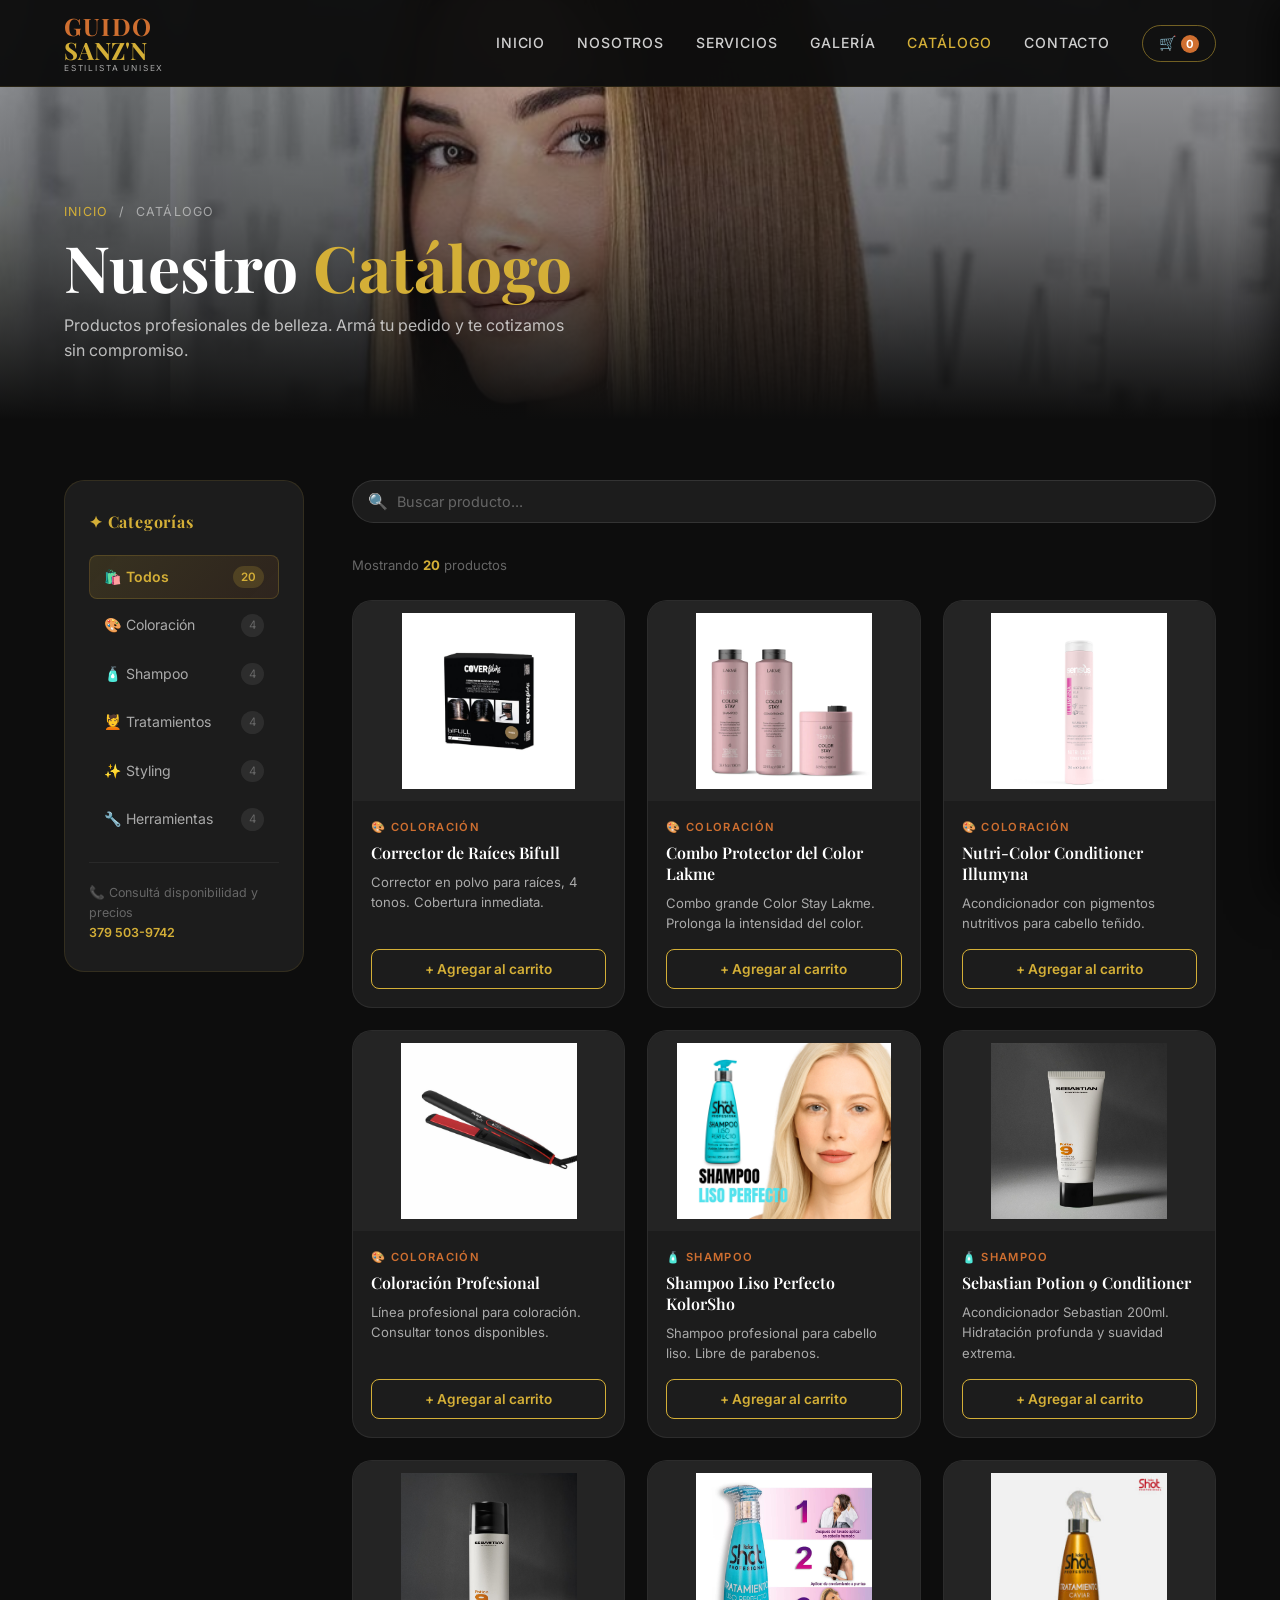
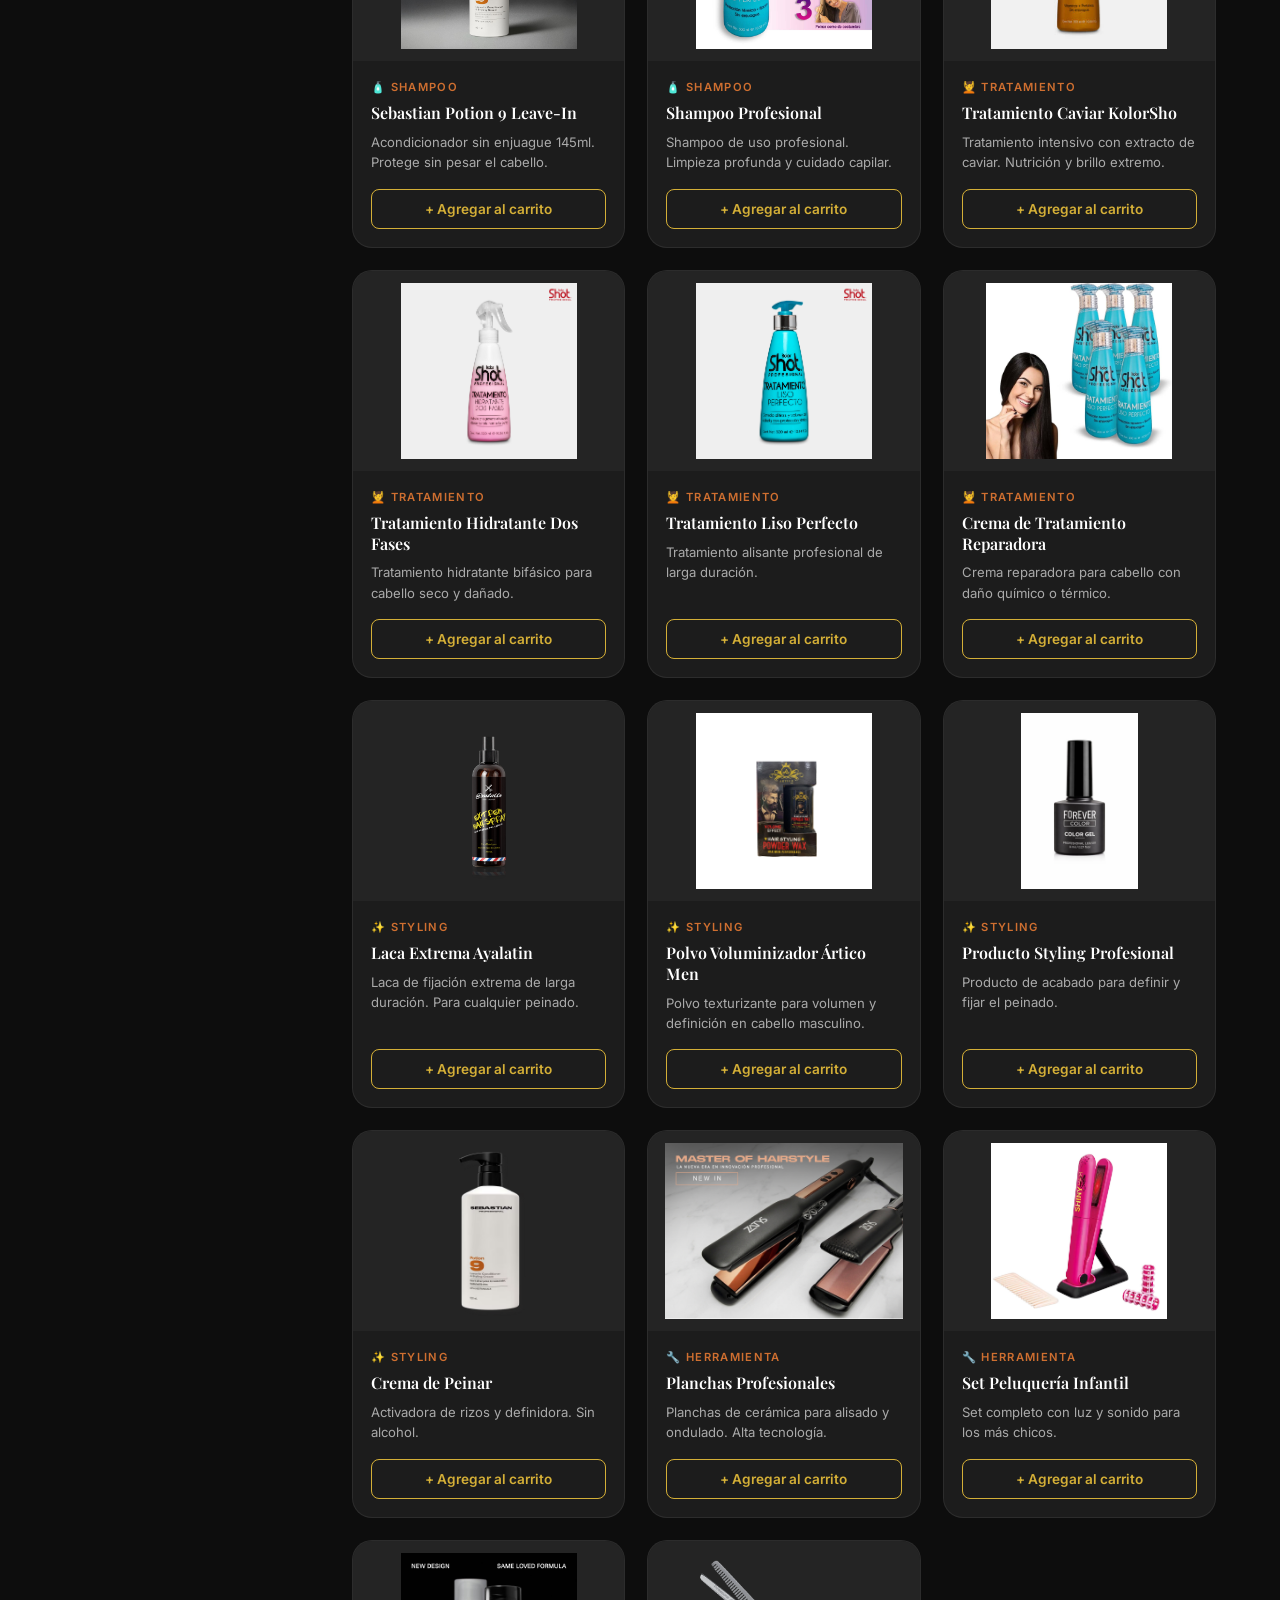
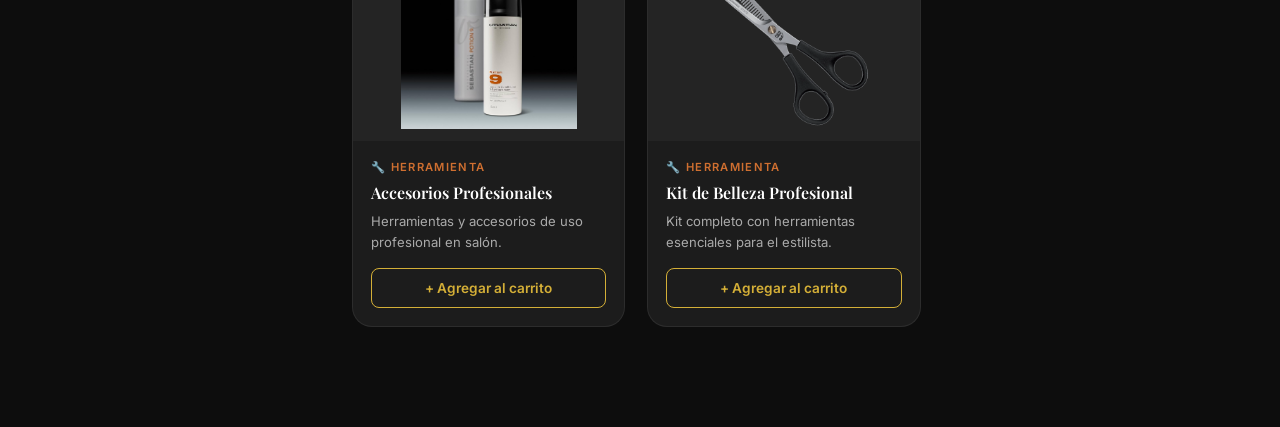
<file: catalogo.html>
<!DOCTYPE html>
<html lang="es">
<head>
  <meta charset="UTF-8" />
  <meta name="viewport" content="width=device-width, initial-scale=1.0" />
  <title>Catálogo | GUIDOSANZ'N Estilista Unisex</title>
  <meta name="description" content="Catálogo de productos profesionales GUIDOSANZ'N. Coloración, shampoos, tratamientos, styling y herramientas." />
  <link rel="preconnect" href="https://fonts.googleapis.com" />
  <link rel="preconnect" href="https://fonts.gstatic.com" crossorigin />
  <link href="https://fonts.googleapis.com/css2?family=Playfair+Display:ital,wght@0,400;0,600;0,700;1,400&family=Inter:wght@300;400;500;600&display=swap" rel="stylesheet" />
  <link rel="stylesheet" href="style.css" />
  <style>
    /* === CATALOG HERO === */
    .cat-hero {
      position: relative;
      height: 420px;
      display: flex;
      align-items: flex-end;
      overflow: hidden;
    }
    .cat-hero-bg {
      position: absolute;
      inset: 0;
      width: 100%;
      height: 100%;
      object-fit: cover;
      object-position: center 30%;
    }
    .cat-hero-overlay {
      position: absolute;
      inset: 0;
      background: linear-gradient(to top, rgba(13,13,13,1) 0%, rgba(13,13,13,0.5) 50%, rgba(13,13,13,0.2) 100%);
    }
    .cat-hero-content {
      position: relative;
      z-index: 2;
      padding: 0 0 56px 0;
      width: 100%;
    }
    .cat-hero-content .container {
      display: flex;
      flex-direction: column;
      gap: 10px;
    }
    .cat-breadcrumb {
      font-size: 0.78rem;
      color: rgba(255,255,255,0.5);
      letter-spacing: 0.1em;
      text-transform: uppercase;
    }
    .cat-breadcrumb a { color: var(--gold); transition: opacity 0.2s; }
    .cat-breadcrumb a:hover { opacity: 0.7; }
    .cat-hero-title {
      font-family: var(--font-display);
      font-size: clamp(2.4rem, 6vw, 4rem);
      font-weight: 700;
      line-height: 1.1;
    }
    .cat-hero-sub {
      font-size: 1rem;
      color: rgba(255,255,255,0.7);
      max-width: 500px;
    }

    /* === CATALOG BODY === */
    .catalog-page {
      background: var(--black);
      padding: 60px 0 100px;
    }
    .catalog-layout {
      display: grid;
      grid-template-columns: 240px 1fr;
      gap: 48px;
      align-items: start;
    }

    /* === SIDEBAR FILTERS === */
    .cat-sidebar {
      position: sticky;
      top: 90px;
      background: var(--dark2);
      border: 1px solid rgba(212,175,55,0.12);
      border-radius: var(--radius-lg);
      padding: 28px 24px;
    }
    .cat-sidebar h3 {
      font-family: var(--font-display);
      font-size: 1rem;
      margin-bottom: 20px;
      color: var(--gold);
      letter-spacing: 0.05em;
    }
    .cat-filter-list { display: flex; flex-direction: column; gap: 4px; }
    .cat-filter-item {
      display: flex;
      align-items: center;
      justify-content: space-between;
      padding: 10px 14px;
      border-radius: 8px;
      cursor: pointer;
      transition: var(--transition);
      font-size: 0.88rem;
      color: var(--gray);
      border: 1px solid transparent;
    }
    .cat-filter-item:hover { background: rgba(212,175,55,0.07); color: var(--white); }
    .cat-filter-item.active { background: linear-gradient(135deg, rgba(212,175,55,0.15), rgba(207,111,48,0.1)); color: var(--gold); border-color: rgba(212,175,55,0.2); font-weight: 600; }
    .cat-filter-item .cat-count { font-size: 0.72rem; background: rgba(255,255,255,0.08); padding: 2px 8px; border-radius: 20px; color: var(--gray2); }
    .cat-filter-item.active .cat-count { background: rgba(212,175,55,0.2); color: var(--gold); }
    .cat-divider { border: none; border-top: 1px solid rgba(255,255,255,0.06); margin: 20px 0; }

    /* === SEARCH === */
    .cat-search-wrap { margin-bottom: 32px; position: relative; }
    .cat-search {
      width: 100%;
      background: var(--dark2);
      border: 1px solid rgba(255,255,255,0.1);
      border-radius: 50px;
      padding: 12px 20px 12px 44px;
      color: var(--white);
      font-family: var(--font-body);
      font-size: 0.9rem;
      transition: border-color 0.3s;
    }
    .cat-search:focus { outline: none; border-color: var(--gold); }
    .cat-search::placeholder { color: var(--gray2); }
    .cat-search-icon {
      position: absolute;
      left: 16px;
      top: 50%;
      transform: translateY(-50%);
      font-size: 1rem;
      pointer-events: none;
    }
    .cat-results-info {
      font-size: 0.82rem;
      color: var(--gray2);
      margin-bottom: 24px;
    }
    .cat-results-info strong { color: var(--gold); }

    /* === PRODUCT GRID === */
    .cat-grid {
      display: grid;
      grid-template-columns: repeat(3, 1fr);
      gap: 22px;
    }

    /* === EMPTY STATE === */
    .cat-empty {
      grid-column: 1 / -1;
      text-align: center;
      padding: 80px 0;
      color: var(--gray2);
    }
    .cat-empty p { font-size: 1.05rem; margin-top: 12px; }

    /* === CART BADGE FLOATING === */
    .cart-float {
      position: fixed;
      bottom: 32px;
      right: 32px;
      z-index: 900;
      background: linear-gradient(135deg, var(--gold), var(--copper));
      color: var(--black);
      border-radius: 50px;
      padding: 14px 24px;
      font-size: 0.92rem;
      font-weight: 700;
      box-shadow: 0 8px 24px rgba(212,175,55,0.35);
      display: flex;
      align-items: center;
      gap: 10px;
      cursor: pointer;
      transition: var(--transition);
      border: none;
    }
    .cart-float:hover { transform: translateY(-3px); box-shadow: 0 12px 32px rgba(212,175,55,0.45); }
    .cart-float-count {
      background: var(--black);
      color: var(--gold);
      border-radius: 50%;
      width: 22px;
      height: 22px;
      display: inline-flex;
      align-items: center;
      justify-content: center;
      font-size: 0.72rem;
      font-weight: 700;
    }

    /* === NAV OVERRIDE === */
    .navbar { background: rgba(13,13,13,0.97); backdrop-filter: blur(12px); border-bottom: 1px solid rgba(212,175,55,0.12); padding: 14px 0; }

    /* === RESPONSIVE === */
    @media (max-width: 900px) {
      .catalog-layout { grid-template-columns: 1fr; }
      .cat-sidebar { position: static; }
      .cat-filter-list { flex-direction: row; flex-wrap: wrap; }
      .cat-grid { grid-template-columns: repeat(2, 1fr); }
    }
    @media (max-width: 500px) {
      .cat-grid { grid-template-columns: 1fr; }
      .cat-hero { height: 320px; }
    }
  </style>
</head>
<body>

  <!-- NAV -->
  <nav id="navbar" class="navbar">
    <div class="nav-container">
      <a href="index.html" class="nav-logo">
        <span class="logo-guido">GUIDO</span><span class="logo-sanz">SANZ'N</span>
        <small>ESTILISTA UNISEX</small>
      </a>
      <button class="hamburger" id="hamburger" aria-label="Menú">
        <span></span><span></span><span></span>
      </button>
      <ul class="nav-links" id="navLinks">
        <li><a href="index.html#inicio" class="nav-link">Inicio</a></li>
        <li><a href="index.html#nosotros" class="nav-link">Nosotros</a></li>
        <li><a href="index.html#servicios" class="nav-link">Servicios</a></li>
        <li><a href="index.html#galeria" class="nav-link">Galería</a></li>
        <li><a href="catalogo.html" class="nav-link" style="color:var(--gold)">Catálogo</a></li>
        <li><a href="index.html#contacto" class="nav-link">Contacto</a></li>
        <li>
          <button class="cart-btn" id="cartBtn" aria-label="Carrito">
            🛒 <span class="cart-count" id="cartCount">0</span>
          </button>
        </li>
      </ul>
    </div>
  </nav>

  <!-- HERO CATÁLOGO -->
  <div class="cat-hero">
    <img src="Imagenes/Termix-horizontal-21.png" alt="Productos profesionales de belleza" class="cat-hero-bg" />
    <div class="cat-hero-overlay"></div>
    <div class="cat-hero-content">
      <div class="container">
        <p class="cat-breadcrumb"><a href="index.html">Inicio</a> &nbsp;/&nbsp; Catálogo</p>
        <h1 class="cat-hero-title">Nuestro <span class="gold">Catálogo</span></h1>
        <p class="cat-hero-sub">Productos profesionales de belleza. Armá tu pedido y te cotizamos sin compromiso.</p>
      </div>
    </div>
  </div>

  <!-- CATÁLOGO BODY -->
  <div class="catalog-page">
    <div class="container">
      <div class="catalog-layout">

        <!-- SIDEBAR -->
        <aside class="cat-sidebar">
          <h3>✦ Categorías</h3>
          <div class="cat-filter-list" id="catFilterList">
            <div class="cat-filter-item active" data-filter="todos">
              <span>🛍️ Todos</span>
              <span class="cat-count" id="count-todos">20</span>
            </div>
            <div class="cat-filter-item" data-filter="coloracion">
              <span>🎨 Coloración</span>
              <span class="cat-count" id="count-coloracion">4</span>
            </div>
            <div class="cat-filter-item" data-filter="shampoo">
              <span>🧴 Shampoo</span>
              <span class="cat-count" id="count-shampoo">4</span>
            </div>
            <div class="cat-filter-item" data-filter="tratamiento">
              <span>💆 Tratamientos</span>
              <span class="cat-count" id="count-tratamiento">4</span>
            </div>
            <div class="cat-filter-item" data-filter="styling">
              <span>✨ Styling</span>
              <span class="cat-count" id="count-styling">4</span>
            </div>
            <div class="cat-filter-item" data-filter="herramientas">
              <span>🔧 Herramientas</span>
              <span class="cat-count" id="count-herramientas">4</span>
            </div>
          </div>
          <hr class="cat-divider" />
          <p style="font-size:0.78rem;color:var(--gray2);line-height:1.6;">
            📞 Consultá disponibilidad y precios<br/>
            <a href="https://wa.me/543795039742" style="color:var(--gold);font-weight:600;" target="_blank">379 503-9742</a>
          </p>
        </aside>

        <!-- MAIN -->
        <main>
          <!-- Search -->
          <div class="cat-search-wrap">
            <span class="cat-search-icon">🔍</span>
            <input type="search" id="catSearch" class="cat-search" placeholder="Buscar producto..." />
          </div>
          <p class="cat-results-info" id="catResultsInfo">Mostrando <strong id="catResultCount">20</strong> productos</p>

          <!-- Grid -->
          <div class="cat-grid" id="catGrid"></div>
        </main>
      </div>
    </div>
  </div>

  <!-- FLOATING CART -->
  <button class="cart-float" id="cartFloatBtn">
    🛒 Ver pedido <span class="cart-float-count" id="cartFloatCount">0</span>
  </button>

  <!-- CART SIDEBAR -->
  <div class="cart-backdrop" id="cartBackdrop"></div>
  <aside class="cart-sidebar" id="cartSidebar">
    <div class="cart-header">
      <h3>🛒 Tu Pedido</h3>
      <button class="cart-close" id="cartClose" aria-label="Cerrar carrito">✕</button>
    </div>
    <div class="cart-body" id="cartBody">
      <p class="cart-empty">Tu carrito está vacío.<br/>Explorá nuestros productos.</p>
    </div>
    <div class="cart-footer" id="cartFooter" style="display:none">
      <p class="cart-note">* Los precios se cotizarán al confirmar el pedido.</p>
      <div class="cart-form">
        <input type="text" id="cartNombre" placeholder="Tu nombre" />
        <input type="tel" id="cartTel" placeholder="Tu teléfono" />
      </div>
      <button class="btn btn-whatsapp" id="sendOrderBtn">📲 Enviar Pedido por WhatsApp</button>
      <button class="btn btn-outline-sm" id="clearCartBtn">Vaciar carrito</button>
    </div>
  </aside>

  <!-- TOAST -->
  <div class="toast" id="toast"></div>

  <script>
    const productos = [
      { id:1,  nombre:"Corrector de Raíces Bifull",          desc:"Corrector en polvo para raíces, 4 tonos. Cobertura inmediata.",                   cat:"coloracion",   img:"Imagenes/catalogo/bifull-profesional-cover-fibers-corrector-de-raíces-en-polvo-4-tonos.jpg" },
      { id:2,  nombre:"Combo Protector del Color Lakme",     desc:"Combo grande Color Stay Lakme. Prolonga la intensidad del color.",                  cat:"coloracion",   img:"Imagenes/catalogo/Combo-Grande-Protector-del-Color-Color-Stay-Lakme.webp" },
      { id:3,  nombre:"Nutri-Color Conditioner Illumyna",    desc:"Acondicionador con pigmentos nutritivos para cabello teñido.",                      cat:"coloracion",   img:"Imagenes/catalogo/nutri-color-conditioner-illumyna.jpg" },
      { id:4,  nombre:"Coloración Profesional",              desc:"Línea profesional para coloración. Consultar tonos disponibles.",                   cat:"coloracion",   img:"Imagenes/catalogo/0274311bd8be8277d876e07f3c44.jpg" },
      { id:5,  nombre:"Shampoo Liso Perfecto KolorSho",      desc:"Shampoo profesional para cabello liso. Libre de parabenos.",                        cat:"shampoo",      img:"Imagenes/catalogo/KolorShotProfesional_BannersHome_Limpieza_y_Cuidado_ShampooLisoPerfecto_4.jpg" },
      { id:6,  nombre:"Sebastian Potion 9 Conditioner",      desc:"Acondicionador Sebastian 200ml. Hidratación profunda y suavidad extrema.",           cat:"shampoo",      img:"Imagenes/catalogo/Sebastian_Restage_2025_Potion9_Conditioner_200ml_greybg_RGB.avif" },
      { id:7,  nombre:"Sebastian Potion 9 Leave-In",         desc:"Acondicionador sin enjuague 145ml. Protege sin pesar el cabello.",                   cat:"shampoo",      img:"Imagenes/catalogo/Sebastian_Restage_2025_Potion9_Leave_In_Conditioner_145ml_greybg_RGB.avif" },
      { id:8,  nombre:"Shampoo Profesional",                 desc:"Shampoo de uso profesional. Limpieza profunda y cuidado capilar.",                   cat:"shampoo",      img:"Imagenes/catalogo/61KZswEuUNL.jpg" },
      { id:9,  nombre:"Tratamiento Caviar KolorSho",         desc:"Tratamiento intensivo con extracto de caviar. Nutrición y brillo extremo.",          cat:"tratamiento",  img:"Imagenes/catalogo/KolorShoProfesional_Limpieza_y_Cuidado_TratamientoCaviar-400x400.jpg" },
      { id:10, nombre:"Tratamiento Hidratante Dos Fases",    desc:"Tratamiento hidratante bifásico para cabello seco y dañado.",                        cat:"tratamiento",  img:"Imagenes/catalogo/KolorShoProfesional_Limpieza_y_Cuidado_TratamientoHidratanteDosFases.jpg" },
      { id:11, nombre:"Tratamiento Liso Perfecto",           desc:"Tratamiento alisante profesional de larga duración.",                                cat:"tratamiento",  img:"Imagenes/catalogo/KolorShoProfesional_Limpieza_y_Cuidado_TratamientoLisoPerfecto.jpg" },
      { id:12, nombre:"Crema de Tratamiento Reparadora",     desc:"Crema reparadora para cabello con daño químico o térmico.",                         cat:"tratamiento",  img:"Imagenes/catalogo/6126N76YLsL._AC_UF1000,1000_QL80_.jpg" },
      { id:13, nombre:"Laca Extrema Ayalatin",               desc:"Laca de fijación extrema de larga duración. Para cualquier peinado.",               cat:"styling",      img:"Imagenes/catalogo/Laca Extrema - Ayalatin.png" },
      { id:14, nombre:"Polvo Voluminizador Ártico Men",      desc:"Polvo texturizante para volumen y definición en cabello masculino.",                 cat:"styling",      img:"Imagenes/catalogo/polvo-volumen-artico-men-preview.jpg" },
      { id:15, nombre:"Producto Styling Profesional",        desc:"Producto de acabado para definir y fijar el peinado.",                               cat:"styling",      img:"Imagenes/catalogo/y6T9ZyH2KT6W6e9qiOTz.webp" },
      { id:16, nombre:"Crema de Peinar",                     desc:"Activadora de rizos y definidora. Sin alcohol.",                                     cat:"styling",      img:"Imagenes/catalogo/2653914.avif" },
      { id:17, nombre:"Planchas Profesionales",              desc:"Planchas de cerámica para alisado y ondulado. Alta tecnología.",                     cat:"herramientas", img:"Imagenes/catalogo/Banners-Planchas-MOBILE-1.png" },
      { id:18, nombre:"Set Peluquería Infantil",             desc:"Set completo con luz y sonido para los más chicos.",                                 cat:"herramientas", img:"Imagenes/catalogo/peluqueria-infantil-set-completo-16p-luz-sonido-aire-peluqueria-infantil-set-completo-16p-luz-sonido-aire.jpg" },
      { id:19, nombre:"Accesorios Profesionales",            desc:"Herramientas y accesorios de uso profesional en salón.",                             cat:"herramientas", img:"Imagenes/catalogo/71lNd5KhmOL._AC_UF894,1000_QL80_.jpg" },
      { id:20, nombre:"Kit de Belleza Profesional",          desc:"Kit completo con herramientas esenciales para el estilista.",                        cat:"herramientas", img:"Imagenes/catalogo/01978.webp" },
    ];

    const catLabels = { coloracion:"🎨 Coloración", shampoo:"🧴 Shampoo", tratamiento:"💆 Tratamiento", styling:"✨ Styling", herramientas:"🔧 Herramienta" };
    let cart = [];
    let currentFilter = "todos";
    let currentSearch = "";

    // ---- RENDER ----
    function renderCat() {
      const grid = document.getElementById("catGrid");
      const q = currentSearch.toLowerCase();
      const filtered = productos.filter(p => {
        const matchCat = currentFilter === "todos" || p.cat === currentFilter;
        const matchQ = !q || p.nombre.toLowerCase().includes(q) || p.desc.toLowerCase().includes(q);
        return matchCat && matchQ;
      });
      document.getElementById("catResultCount").textContent = filtered.length;
      if (!filtered.length) {
        grid.innerHTML = `<div class="cat-empty"><div style="font-size:2.5rem">🔍</div><p>No se encontraron productos.</p></div>`;
        return;
      }
      grid.innerHTML = filtered.map(p => `
        <div class="producto-card">
          <div class="producto-img">
            <img src="${p.img}" alt="${p.nombre}" loading="lazy" onerror="this.src='Imagenes/catalogo/belleza-peluqueria.webp'" />
          </div>
          <div class="producto-info">
            <span class="producto-cat">${catLabels[p.cat]||p.cat}</span>
            <h3 class="producto-nombre">${p.nombre}</h3>
            <p class="producto-desc">${p.desc}</p>
            <button class="btn-agregar ${cart.find(i=>i.id===p.id)?'added':''}" id="btn-${p.id}" onclick="addToCart(${p.id})">
              ${cart.find(i=>i.id===p.id)? '✓ Agregado' : '+ Agregar al carrito'}
            </button>
          </div>
        </div>`).join("");
    }

    // ---- CART ----
    function addToCart(id) {
      const p = productos.find(x=>x.id===id);
      if (!p || cart.find(i=>i.id===id)) return;
      cart.push({...p});
      updateCart(); renderCat();
      showToast(`✓ ${p.nombre} agregado al pedido`);
    }
    function removeFromCart(id) {
      cart = cart.filter(i=>i.id!==id);
      updateCart(); renderCat();
    }
    function clearCart() { cart=[]; updateCart(); renderCat(); }

    function updateCart() {
      const count = cart.length;
      document.getElementById("cartCount").textContent = count;
      document.getElementById("cartFloatCount").textContent = count;
      document.getElementById("cartFloatBtn").style.display = count===0 ? "none" : "flex";
      const body = document.getElementById("cartBody");
      const footer = document.getElementById("cartFooter");
      if (!count) {
        body.innerHTML = `<p class="cart-empty">Tu carrito está vacío.<br/>Explorá nuestros productos.</p>`;
        footer.style.display="none";
      } else {
        body.innerHTML = cart.map(item=>`
          <div class="cart-item">
            <img class="cart-item-img" src="${item.img}" alt="${item.nombre}" onerror="this.src='Imagenes/catalogo/belleza-peluqueria.webp'" />
            <div class="cart-item-info">
              <p class="cart-item-name">${item.nombre}</p>
              <span class="cart-item-cat">${catLabels[item.cat]||item.cat}</span>
            </div>
            <button class="cart-item-remove" onclick="removeFromCart(${item.id})">✕</button>
          </div>`).join("");
        footer.style.display="block";
      }
    }

    document.getElementById("sendOrderBtn").addEventListener("click",()=>{
      if(!cart.length) return;
      const nombre = document.getElementById("cartNombre").value.trim();
      const tel = document.getElementById("cartTel").value.trim();
      const lista = cart.map((item,i)=>`${i+1}. ${item.nombre} (${catLabels[item.cat]||item.cat})`).join("\n");
      const msg = `Hola GUIDOSANZ'N! 👋\n\nQuiero solicitar cotización de:\n\n${lista}\n\n${nombre?"Nombre: "+nombre:""}${tel?"\nTeléfono: "+tel:""}\n\n¡Gracias!`;
      window.open(`https://wa.me/543795039742?text=${encodeURIComponent(msg)}`,"_blank");
    });
    document.getElementById("clearCartBtn").addEventListener("click", clearCart);

    // ---- SIDEBAR FILTERS ----
    document.getElementById("catFilterList").addEventListener("click", e=>{
      const item = e.target.closest(".cat-filter-item");
      if(!item) return;
      document.querySelectorAll(".cat-filter-item").forEach(i=>i.classList.remove("active"));
      item.classList.add("active");
      currentFilter = item.dataset.filter;
      renderCat();
    });

    // ---- SEARCH ----
    document.getElementById("catSearch").addEventListener("input", e=>{
      currentSearch = e.target.value;
      renderCat();
    });

    // ---- CART SIDEBAR TOGGLE ----
    function openCart(){ document.getElementById("cartSidebar").classList.add("open"); document.getElementById("cartBackdrop").classList.add("open"); document.body.style.overflow="hidden"; }
    function closeCart(){ document.getElementById("cartSidebar").classList.remove("open"); document.getElementById("cartBackdrop").classList.remove("open"); document.body.style.overflow=""; }
    document.getElementById("cartBtn").addEventListener("click", openCart);
    document.getElementById("cartFloatBtn").addEventListener("click", openCart);
    document.getElementById("cartClose").addEventListener("click", closeCart);
    document.getElementById("cartBackdrop").addEventListener("click", closeCart);

    // ---- HAMBURGER ----
    document.getElementById("hamburger").addEventListener("click",()=>{
      document.getElementById("navLinks").classList.toggle("open");
    });

    // ---- TOAST ----
    function showToast(msg){
      const t = document.getElementById("toast");
      t.textContent=msg; t.classList.add("show");
      setTimeout(()=>t.classList.remove("show"), 3000);
    }

    // ---- INIT ----
    updateCart();
    renderCat();
  </script>
</body>
</html>
</file>
<file: style.css>
/* ===== VARIABLES ===== */
:root {
  --black: #0d0d0d;
  --dark: #141414;
  --dark2: #1c1c1c;
  --dark3: #242424;
  --gold: #D4AF37;
  --gold-light: #e8c84a;
  --copper: #CF6F30;
  --copper-light: #e07d38;
  --white: #ffffff;
  --gray: #aaaaaa;
  --gray2: #666666;
  --font-display: 'Playfair Display', serif;
  --font-body: 'Inter', sans-serif;
  --radius: 12px;
  --radius-lg: 20px;
  --shadow: 0 4px 24px rgba(0,0,0,0.5);
  --shadow-gold: 0 4px 20px rgba(212,175,55,0.25);
  --transition: 0.3s ease;
}

/* ===== RESET ===== */
*, *::before, *::after { box-sizing: border-box; margin: 0; padding: 0; }
html { scroll-behavior: smooth; font-size: 16px; }
body { background: var(--black); color: var(--white); font-family: var(--font-body); line-height: 1.6; overflow-x: hidden; }
img { max-width: 100%; display: block; object-fit: cover; }
a { text-decoration: none; color: inherit; }
ul { list-style: none; }
button { cursor: pointer; border: none; background: none; font-family: inherit; }

/* ===== UTILITIES ===== */
.gold { color: var(--gold); }
.copper { color: var(--copper); }
.container { max-width: 1200px; margin: 0 auto; padding: 0 24px; }
.section { padding: 100px 0; }
.section-eyebrow { display: block; font-size: 0.78rem; font-weight: 600; letter-spacing: 0.2em; text-transform: uppercase; color: var(--copper); margin-bottom: 12px; }
.section-title { font-family: var(--font-display); font-size: clamp(2rem, 4vw, 2.8rem); font-weight: 700; line-height: 1.2; margin-bottom: 18px; }
.section-desc { color: var(--gray); font-size: 1.05rem; max-width: 560px; margin: 0 auto; }
.section-header { text-align: center; margin-bottom: 60px; }

/* ===== BUTTONS ===== */
.btn { display: inline-flex; align-items: center; gap: 8px; padding: 14px 32px; border-radius: 50px; font-size: 0.95rem; font-weight: 600; transition: var(--transition); cursor: pointer; }
.btn-gold { background: linear-gradient(135deg, var(--gold), var(--copper)); color: var(--black); }
.btn-gold:hover { transform: translateY(-2px); box-shadow: var(--shadow-gold); }
.btn-outline { background: transparent; color: var(--white); border: 1.5px solid rgba(255,255,255,0.4); }
.btn-outline:hover { border-color: var(--gold); color: var(--gold); }
.btn-whatsapp { background: #25d366; color: #fff; border-radius: 50px; padding: 14px 28px; font-weight: 600; display: inline-flex; align-items: center; gap: 8px; transition: var(--transition); width: 100%; justify-content: center; }
.btn-whatsapp:hover { background: #20ba5a; transform: translateY(-2px); }
.btn-outline-sm { background: transparent; border: 1px solid var(--gray2); color: var(--gray); padding: 10px 20px; border-radius: 50px; font-size: 0.85rem; width: 100%; margin-top: 10px; transition: var(--transition); }
.btn-outline-sm:hover { border-color: var(--copper); color: var(--copper); }

/* ===== REVEAL ANIMATIONS ===== */
.reveal { opacity: 0; transform: translateY(30px); transition: opacity 0.7s ease, transform 0.7s ease; }
.reveal.visible { opacity: 1; transform: translateY(0); }
.fade-in { animation: fadeIn 1.2s ease forwards; }
@keyframes fadeIn { from { opacity:0; transform:translateY(20px); } to { opacity:1; transform:translateY(0); } }

/* ===== NAVBAR ===== */
.navbar { position: fixed; top: 0; left: 0; width: 100%; z-index: 1000; padding: 20px 0; transition: background 0.4s ease, padding 0.4s ease; }
.navbar.scrolled { background: rgba(13,13,13,0.97); backdrop-filter: blur(12px); padding: 12px 0; border-bottom: 1px solid rgba(212,175,55,0.15); }
.nav-container { display: flex; align-items: center; justify-content: space-between; max-width: 1200px; margin: 0 auto; padding: 0 24px; }
.nav-logo { display: flex; flex-direction: column; line-height: 1; }
.nav-logo .logo-guido { font-family: var(--font-display); font-size: 1.5rem; font-weight: 700; color: var(--copper); letter-spacing: 0.05em; }
.nav-logo .logo-sanz { font-family: var(--font-display); font-size: 1.5rem; font-weight: 700; color: var(--gold); }
.nav-logo small { font-size: 0.52rem; letter-spacing: 0.22em; color: var(--gray); text-transform: uppercase; margin-top: 2px; }
.nav-links { display: flex; align-items: center; gap: 32px; }
.nav-link { font-size: 0.88rem; font-weight: 500; letter-spacing: 0.06em; color: rgba(255,255,255,0.8); text-transform: uppercase; transition: color 0.3s; position: relative; }
.nav-link::after { content: ''; position: absolute; bottom: -4px; left: 0; width: 0; height: 1.5px; background: var(--gold); transition: width 0.3s; }
.nav-link:hover { color: var(--gold); }
.nav-link:hover::after { width: 100%; }
.cart-btn { background: transparent; border: 1.5px solid rgba(212,175,55,0.5); color: var(--gold); padding: 8px 16px; border-radius: 50px; font-size: 0.88rem; font-weight: 600; transition: var(--transition); position: relative; }
.cart-btn:hover { background: var(--gold); color: var(--black); }
.cart-count { background: var(--copper); color: #fff; border-radius: 50%; width: 18px; height: 18px; display: inline-flex; align-items: center; justify-content: center; font-size: 0.7rem; font-weight: 700; }
.hamburger { display: none; flex-direction: column; gap: 5px; padding: 4px; }
.hamburger span { display: block; width: 24px; height: 2px; background: var(--white); transition: var(--transition); border-radius: 2px; }

/* ===== HERO ===== */
.hero { position: relative; height: 100vh; min-height: 600px; display: flex; align-items: center; justify-content: center; overflow: hidden; }
.hero-bg { position: absolute; inset: 0; width: 100%; height: 100%; object-fit: cover; object-position: center; }
.hero-overlay { position: absolute; inset: 0; background: linear-gradient(135deg, rgba(13,13,13,0.88) 0%, rgba(13,13,13,0.6) 60%, rgba(207,111,48,0.15) 100%); z-index: 1; }
.hero-content { position: relative; z-index: 2; text-align: center; padding: 0 24px; }
.hero-eyebrow { font-size: 0.85rem; letter-spacing: 0.25em; text-transform: uppercase; color: var(--copper); margin-bottom: 16px; }
.hero-title { font-family: var(--font-display); font-size: clamp(3.5rem, 10vw, 7rem); font-weight: 700; line-height: 1; margin-bottom: 8px; text-shadow: 0 2px 20px rgba(0,0,0,0.5); }
.hero-subtitle { font-size: clamp(0.8rem, 2vw, 1rem); letter-spacing: 0.45em; text-transform: uppercase; color: var(--gray); margin-bottom: 24px; }
.hero-desc { font-size: 1.15rem; color: rgba(255,255,255,0.8); margin-bottom: 40px; max-width: 500px; margin-left: auto; margin-right: auto; }
.hero-cta { display: flex; gap: 16px; justify-content: center; flex-wrap: wrap; }
.hero-scroll { position: absolute; bottom: 32px; left: 50%; transform: translateX(-50%); z-index: 2; }
.scroll-dot { width: 6px; height: 6px; border-radius: 50%; background: var(--gold); animation: scrollBounce 1.5s ease-in-out infinite; }
@keyframes scrollBounce { 0%,100% { transform: translateY(0); opacity:1; } 50% { transform: translateY(12px); opacity:0.3; } }

/* ===== NOSOTROS ===== */
.nosotros { background: var(--dark); }
.nosotros-grid { display: grid; grid-template-columns: 1fr 1fr; gap: 64px; align-items: center; }
.nosotros-images { position: relative; }
.nosotros-img-main { width: 100%; height: 480px; border-radius: var(--radius-lg); box-shadow: var(--shadow); }
.nosotros-img-accent { position: absolute; bottom: -32px; right: -32px; width: 200px; height: 200px; border-radius: var(--radius); border: 4px solid var(--gold); box-shadow: var(--shadow-gold); }
.nosotros-text p { color: var(--gray); margin-bottom: 16px; font-size: 1rem; }
.nosotros-text strong { color: var(--gold); }
.stats-row { display: flex; gap: 32px; margin-top: 40px; }
.stat { display: flex; flex-direction: column; }
.stat-num { font-family: var(--font-display); font-size: 2rem; font-weight: 700; }
.stat-label { font-size: 0.78rem; color: var(--gray); text-transform: uppercase; letter-spacing: 0.1em; }

/* ===== SERVICIOS ===== */
.servicios { background: var(--black); }
.servicios-grid { display: grid; grid-template-columns: repeat(3, 1fr); gap: 24px; }
.servicio-card { background: var(--dark2); border: 1px solid rgba(212,175,55,0.1); border-radius: var(--radius-lg); padding: 36px 28px; transition: var(--transition); }
.servicio-card:hover { border-color: var(--gold); transform: translateY(-6px); box-shadow: var(--shadow-gold); }
.servicio-icon { font-size: 2.5rem; margin-bottom: 20px; }
.servicio-card h3 { font-family: var(--font-display); font-size: 1.25rem; margin-bottom: 12px; color: var(--white); }
.servicio-card p { color: var(--gray); font-size: 0.9rem; line-height: 1.7; }

/* ===== GALERÍA ===== */
.galeria { background: var(--dark); }
.galeria-grid { display: grid; grid-template-columns: repeat(4, 1fr); grid-auto-rows: 220px; gap: 12px; }
.galeria-item { overflow: hidden; border-radius: var(--radius); position: relative; }
.galeria-item.large { grid-column: span 2; grid-row: span 2; }
.galeria-item img { width: 100%; height: 100%; object-fit: cover; transition: transform 0.5s ease; }
.galeria-item:hover img { transform: scale(1.08); }
.galeria-overlay { position: absolute; inset: 0; background: linear-gradient(to top, rgba(0,0,0,0.7) 0%, transparent 60%); display: flex; align-items: flex-end; padding: 16px; opacity: 0; transition: opacity 0.3s; }
.galeria-item:hover .galeria-overlay { opacity: 1; }
.galeria-overlay span { font-size: 0.85rem; font-weight: 600; letter-spacing: 0.1em; text-transform: uppercase; color: var(--gold); }

/* ===== TIENDA ===== */
.tienda { background: var(--black); }
.filtros { display: flex; flex-wrap: wrap; gap: 10px; justify-content: center; margin-bottom: 48px; }
.filtro-btn { padding: 10px 22px; border-radius: 50px; font-size: 0.85rem; font-weight: 600; border: 1.5px solid rgba(255,255,255,0.15); color: var(--gray); background: transparent; transition: var(--transition); }
.filtro-btn:hover, .filtro-btn.active { background: linear-gradient(135deg, var(--gold), var(--copper)); color: var(--black); border-color: transparent; }
.productos-grid { display: grid; grid-template-columns: repeat(4, 1fr); gap: 24px; }
.producto-card { background: var(--dark2); border: 1px solid rgba(255,255,255,0.07); border-radius: var(--radius-lg); overflow: hidden; transition: var(--transition); display: flex; flex-direction: column; }
.producto-card:hover { border-color: rgba(212,175,55,0.3); transform: translateY(-4px); box-shadow: var(--shadow); }
.producto-img { width: 100%; height: 200px; overflow: hidden; background: var(--dark3); display: flex; align-items: center; justify-content: center; }
.producto-img img { width: 100%; height: 100%; object-fit: contain; padding: 12px; transition: transform 0.4s ease; }
.producto-card:hover .producto-img img { transform: scale(1.06); }
.producto-info { padding: 18px; flex: 1; display: flex; flex-direction: column; }
.producto-cat { font-size: 0.7rem; text-transform: uppercase; letter-spacing: 0.12em; color: var(--copper); font-weight: 600; margin-bottom: 6px; }
.producto-nombre { font-family: var(--font-display); font-size: 1rem; font-weight: 600; margin-bottom: 8px; line-height: 1.3; }
.producto-desc { font-size: 0.82rem; color: var(--gray); line-height: 1.55; flex: 1; margin-bottom: 16px; }
.btn-agregar { width: 100%; padding: 11px; border-radius: 8px; background: transparent; border: 1.5px solid var(--gold); color: var(--gold); font-size: 0.85rem; font-weight: 600; transition: var(--transition); }
.btn-agregar:hover, .btn-agregar.added { background: var(--gold); color: var(--black); }

/* ===== CONTACTO ===== */
.contacto { background: var(--dark); }
.contacto-grid { display: grid; grid-template-columns: 1fr 1fr; gap: 60px; align-items: start; }
.info-card { display: flex; gap: 16px; align-items: flex-start; margin-bottom: 28px; }
.info-icon { font-size: 1.6rem; }
.info-card h4 { font-size: 0.95rem; font-weight: 600; margin-bottom: 4px; color: var(--gold); }
.info-card p { font-size: 0.88rem; color: var(--gray); }
.form { background: var(--dark2); border: 1px solid rgba(212,175,55,0.12); border-radius: var(--radius-lg); padding: 36px; }
.form h3 { font-family: var(--font-display); font-size: 1.4rem; margin-bottom: 24px; }
.form-group { margin-bottom: 20px; }
.form-group label { display: block; font-size: 0.82rem; font-weight: 600; color: var(--gray); margin-bottom: 8px; text-transform: uppercase; letter-spacing: 0.08em; }
.form-group input, .form-group textarea { width: 100%; background: var(--dark3); border: 1px solid rgba(255,255,255,0.1); border-radius: 8px; padding: 12px 16px; color: var(--white); font-family: var(--font-body); font-size: 0.92rem; transition: border-color 0.3s; resize: vertical; }
.form-group input:focus, .form-group textarea:focus { outline: none; border-color: var(--gold); }
.form-group input::placeholder, .form-group textarea::placeholder { color: var(--gray2); }

/* ===== FOOTER ===== */
.footer { background: #080808; border-top: 1px solid rgba(212,175,55,0.15); padding: 60px 0 0; }
.footer-grid { display: grid; grid-template-columns: 2fr 1fr 1fr; gap: 48px; margin-bottom: 48px; }
.footer-logo { display: flex; gap: 0; }
.footer-logo .logo-guido { font-family: var(--font-display); font-size: 1.8rem; font-weight: 700; color: var(--copper); }
.footer-logo .logo-sanz { font-family: var(--font-display); font-size: 1.8rem; font-weight: 700; color: var(--gold); }
.footer-brand small { display: block; font-size: 0.55rem; letter-spacing: 0.3em; color: var(--gray2); text-transform: uppercase; margin-bottom: 16px; }
.footer-brand p { color: var(--gray); font-size: 0.88rem; max-width: 240px; }
.footer-links h4, .footer-social h4 { font-size: 0.78rem; letter-spacing: 0.15em; text-transform: uppercase; color: var(--gold); margin-bottom: 20px; }
.footer-links ul li { margin-bottom: 12px; }
.footer-links ul li a { color: var(--gray); font-size: 0.9rem; transition: color 0.3s; }
.footer-links ul li a:hover { color: var(--gold); }
.social-links { display: flex; flex-direction: column; gap: 12px; }
.social-link { color: var(--gray); font-size: 0.9rem; transition: color 0.3s; }
.social-link:hover { color: var(--gold); }
.footer-bottom { border-top: 1px solid rgba(255,255,255,0.06); padding: 20px 0; text-align: center; }
.footer-bottom p { font-size: 0.8rem; color: var(--gray2); }

/* ===== CART SIDEBAR ===== */
.cart-backdrop { position: fixed; inset: 0; background: rgba(0,0,0,0.65); z-index: 2000; opacity: 0; pointer-events: none; transition: opacity 0.3s; backdrop-filter: blur(4px); }
.cart-backdrop.open { opacity: 1; pointer-events: all; }
.cart-sidebar { position: fixed; top: 0; right: -420px; width: 420px; max-width: 95vw; height: 100vh; background: var(--dark2); z-index: 2001; display: flex; flex-direction: column; transition: right 0.4s cubic-bezier(0.4,0,0.2,1); box-shadow: -8px 0 40px rgba(0,0,0,0.6); border-left: 1px solid rgba(212,175,55,0.15); }
.cart-sidebar.open { right: 0; }
.cart-header { display: flex; align-items: center; justify-content: space-between; padding: 24px; border-bottom: 1px solid rgba(255,255,255,0.08); }
.cart-header h3 { font-family: var(--font-display); font-size: 1.2rem; }
.cart-close { font-size: 1.2rem; color: var(--gray); transition: color 0.3s; padding: 4px 8px; }
.cart-close:hover { color: var(--white); }
.cart-body { flex: 1; overflow-y: auto; padding: 20px; }
.cart-empty { text-align: center; color: var(--gray); font-size: 0.9rem; padding: 40px 0; line-height: 1.8; }
.cart-item { display: flex; gap: 14px; align-items: flex-start; padding: 14px 0; border-bottom: 1px solid rgba(255,255,255,0.06); }
.cart-item-img { width: 60px; height: 60px; border-radius: 8px; object-fit: contain; background: var(--dark3); padding: 4px; flex-shrink: 0; }
.cart-item-info { flex: 1; }
.cart-item-name { font-size: 0.88rem; font-weight: 600; margin-bottom: 4px; line-height: 1.3; }
.cart-item-cat { font-size: 0.72rem; color: var(--copper); text-transform: uppercase; letter-spacing: 0.1em; }
.cart-item-remove { background: none; color: var(--gray2); font-size: 1rem; transition: color 0.3s; padding: 2px 6px; }
.cart-item-remove:hover { color: #e74c3c; }
.cart-footer { padding: 20px; border-top: 1px solid rgba(255,255,255,0.08); }
.cart-note { font-size: 0.75rem; color: var(--gray2); text-align: center; margin-bottom: 14px; font-style: italic; }
.cart-form { display: flex; flex-direction: column; gap: 10px; margin-bottom: 14px; }
.cart-form input { background: var(--dark3); border: 1px solid rgba(255,255,255,0.1); border-radius: 8px; padding: 11px 14px; color: var(--white); font-size: 0.88rem; font-family: var(--font-body); transition: border-color 0.3s; }
.cart-form input:focus { outline: none; border-color: var(--gold); }
.cart-form input::placeholder { color: var(--gray2); }

/* ===== TOAST ===== */
.toast { position: fixed; bottom: 28px; left: 50%; transform: translateX(-50%) translateY(80px); background: var(--dark2); border: 1px solid rgba(212,175,55,0.3); color: var(--white); padding: 14px 28px; border-radius: 50px; font-size: 0.88rem; font-weight: 500; z-index: 3000; opacity: 0; transition: all 0.4s cubic-bezier(0.4,0,0.2,1); white-space: nowrap; box-shadow: var(--shadow); }
.toast.show { opacity: 1; transform: translateX(-50%) translateY(0); }

/* ===== MAP ===== */
.map-container { margin-top: 28px; border-radius: var(--radius-lg); overflow: hidden; border: 1px solid rgba(212,175,55,0.15); box-shadow: var(--shadow); }

/* ===== RESPONSIVE ===== */

@media (max-width: 1024px) {
  .productos-grid { grid-template-columns: repeat(3, 1fr); }
  .galeria-grid { grid-template-columns: repeat(3, 1fr); }
  .nosotros-grid { gap: 40px; }
}
@media (max-width: 768px) {
  .nav-links { position: fixed; top: 0; right: -100%; width: 75vw; max-width: 320px; height: 100vh; background: var(--dark2); flex-direction: column; justify-content: center; align-items: flex-start; padding: 60px 32px; gap: 28px; transition: right 0.4s ease; border-left: 1px solid rgba(212,175,55,0.15); z-index: 999; }
  .nav-links.open { right: 0; }
  .hamburger { display: flex; z-index: 1001; }
  .nosotros-grid { grid-template-columns: 1fr; }
  .nosotros-img-accent { display: none; }
  .servicios-grid { grid-template-columns: repeat(2, 1fr); }
  .galeria-grid { grid-template-columns: repeat(2, 1fr); grid-auto-rows: 180px; }
  .galeria-item.large { grid-column: span 1; grid-row: span 1; }
  .productos-grid { grid-template-columns: repeat(2, 1fr); }
  .contacto-grid { grid-template-columns: 1fr; }
  .footer-grid { grid-template-columns: 1fr; gap: 32px; }
  .stats-row { flex-wrap: wrap; gap: 20px; }
}
@media (max-width: 480px) {
  .section { padding: 70px 0; }
  .servicios-grid { grid-template-columns: 1fr; }
  .productos-grid { grid-template-columns: 1fr; }
  .galeria-grid { grid-template-columns: repeat(2, 1fr); grid-auto-rows: 150px; }
  .filtros { gap: 8px; }
  .filtro-btn { padding: 8px 14px; font-size: 0.78rem; }
}
</file>
